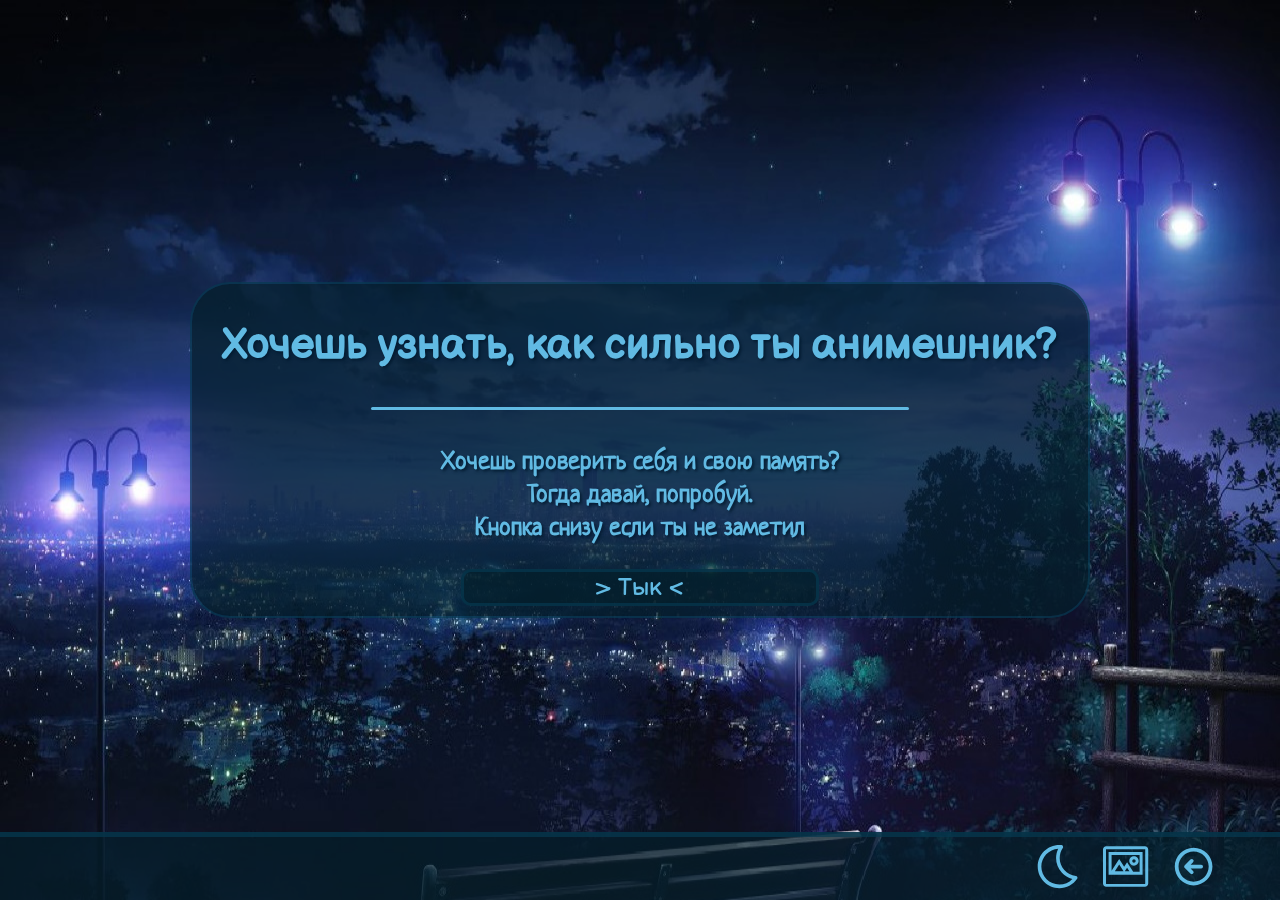
<file: index.html>
﻿<!DOCTYPE HTML>
<html>
	<head>
		<meta charset="UTF-8">
		<title>Anitest:Главная</title>

		<link href="styles/common.css" rel="stylesheet">
		<link href="styles/index.css" rel="stylesheet">
		<link href="styles/fixblock.css" rel="stylesheet">
		<link id="theme" href="styles/dark-bg.css" rel="stylesheet">

		<script src="styler.js" type="module"></script>
	</head>
	<body>
	<img alt="" src="" class="bg-image">
	<div class="container">
		
		<section>
			<h1 class="title">Хочешь узнать, как сильно ты анимешник?</h1>
			<hr class="title-separator" size="5">
			<p class="subtitle">Хочешь проверить себя и свою память?<br/>Тогда давай, попробуй. <br/>Кнопка снизу если ты не заметил</p>
			<button class="start" onclick="document.location.href = 'test.html'"> > Тык < </button>
		</section>
	</div>
	<div class="fixblock ">
		<div class="audioblock"> 
		
		</div>
		<div class="themeblock"> 
			<button class="themebutton" id="theme">
				
			</button>
			<button class="themebutton" id="bg">
				
			</button>
			<button class="themebutton" id="back">
				
			</button>
		</div>
	</div>
	</body>
</html>
</file>
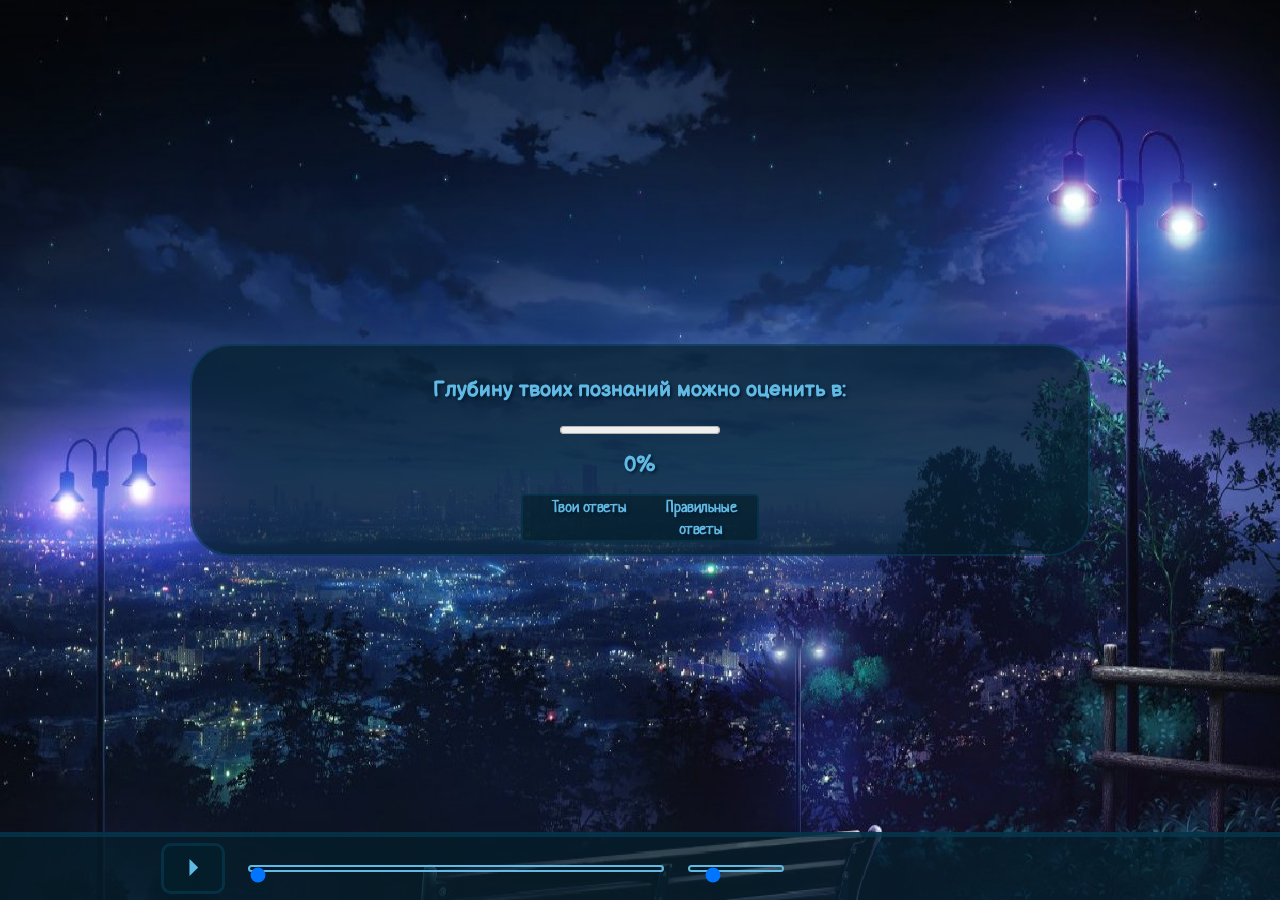
<file: result.html>
﻿<!DOCTYPE HTML>
<html>
<head>
	<meta charset="UTF-8">
	<title>Anitest:Результат</title>
	<link href="styles/common.css" rel="stylesheet">
	<link href="styles/result.css" rel="stylesheet">
	<link href="styles/fixblock.css" rel="stylesheet">
	
	<script src="styler.js" type="module"></script>
	<link id="theme" href="styles/dark-bg.css" rel="stylesheet">
	
</head>
<body>
	<img alt="" src="" class="bg-image">
	<div class="container">
		<section>
			<p class="title">Глубину твоих познаний можно оценить в:</p>
			<progress max="100" value="0" id="progress"></progress>
			<!-- <svg xmlns="http://www.w3.org/2000/svg" width="1000" height="1000">

			</svg> -->
			<h1 id="result">0%</h1>
			<div class="ans-block">
				<div class="ans">
					<span></span>
					<p class="given" id="n${index}">Твои ответы</p>
					<p class="answer" id="n${index}">Правильные ответы</p>
				</div>
			</div>
			
		</section>
	</div>
	<div class="fixblock ">
		<div class="audioblock">
			<audio src=""></audio>
			<button class="playB">⏵</button>
			<input type="range" id="pos" min="0" max="1000" value="0">
			<input type="range" id="volume" min="0" max="100" value="20">
		</div>
		<div class="themeblock">
			<button class="themebutton" id="theme">
				
			</button>
			<button class="themebutton" id="back">
				
			</button>
		</div>
	</div>
	<script src="result.js" type="module"></script>
</body>
</html>
</file>
<file: styles/common.css>
@font-face {
    font-family: "Text";
    src: url(../stuff/Neucha-Regular.ttf);
}

@font-face {
    font-family: "Title";
    src: url(../stuff/BalsamiqSans-Regular.ttf);
}

body {
    background-color: #000;
    overflow-x: hidden;
    font-family: "Text";
    font-weight: bold;
    margin: 0px;
    width: 99.999vw;
    height: 99.999vh;
    scrollbar-color: var(--border-color) var(--text-color);
    scrollbar-width: thin;
}

.bg-image {
    position: fixed;
    z-index: -2;
    left: 0;
    top: 0;

    width: 100%;
    height: 100%;
    margin: 0px;
}

.container {
    display: flex;
    align-items: center;
    justify-content: center;

    width: 99.99vw;
    min-height: 99.99vh;
}

section {
    display: flex;
    justify-content: center;
    align-items: center;
    flex-direction: column;

    text-align: center;
    text-shadow: 2px 2px 3px var(--other-color);

    width: 70%;
    margin: 5% auto;
    padding-top: 10px;
    padding-bottom: 10px;

    /* min-height:40%; */

    background: var(--main-color);
    background-clip: padding-box;

    border-radius: 40px;
    border: 2px solid var(--border-color);
}
</file>
<file: styles/index.css>
.subtitle
{
	color:var(--text-color);

	font-size: 160%;
}
.title
{
	color:var(--text-color);

	font-size: 260%;
	font-family: "Title";
}
.title-separator {
	width:60%;
	margin: 1% 0;

	background:var(--text-color);

	border:none;
	border-radius: 4px;
}
.start
{
	color:var(--text-color);
    background: var(--main-color);

	font-family: "Title";
    font-size: 150%;

	border-radius:10px;
	border:3px solid var(--border-color);;

	width:40%;
	height:20%;
}
</file>
<file: styles/fixblock.css>
.fixblock {
	position: fixed;
	bottom: 0;
	left: 0;
	height: 7%;
	width: 100%;
	padding: 0 3%;
	border-top: 5px solid var(--border-color);
	display: flex;
	justify-content: space-around;
	background: var(--main-color);
}

.themeblock {
	width: 14%;

	display: flex;
	justify-content: space-around;
}

.themebutton {
	border: none;
	background: none;
	margin: 3%;
}

.themebutton * {
	height: 90%;
	fill: var(--text-color);
}

.audioblock {
	width: 50%;
	display: flex;
	justify-content: space-around;
	align-items: center;
}

.audioblock .playB {
	color: var(--text-color);
	background: var(--main-color);
	font-size: 150%;

	border-radius: 10px;
	border: 3px solid var(--border-color);
	;

	width: 10%;
	height: 80%;
}

.audioblock #volume {

	width: 15%;
	height: 100%;
}

.audioblock #pos {
	margin: 0 1%;

	width: 65%;
	height: 100%;
}
input[type=range] {
	-webkit-appearance: none;
	background:transparent;
}

input[type=range]::-moz-range-track {
	-webkit-appearance: none;
	height: 10%;
	border-radius: 4em;
	border:2px solid var(--text-color);
	background: transparent
}

input[type=range]::-webkit-slider-runnable-track {
	-webkit-appearance: none;
	height: 10%;
	border-radius: 4em;
	border:2px solid var(--text-color);
	background: transparent
}

input[type=range]::-ms-track {
	-webkit-appearance: none;
	height: 10%;
	border-radius: 4em;
	border:2px solid var(--text-color);
	background: transparent
}

input[type=range]::-moz-range-thumb {
	height: 20px;
	width: 20px;
	border-radius: 40%;
	border:2px solid var(--border-color);
	background: var(--text-color);
}

input[type=range]::-ms-thumb {
	height: 20px;
	width: 20px;
	border-radius: 40%;
	border:2px solid var(--border-color);
	background: var(--text-color);
}

input[type=range]::-webkit-slider-thumb {
	height: 20px;
	width: 20px;
	border-radius: 40%;
	border:2px solid var(--border-color);
	background: var(--text-color);
}
</file>
<file: styles/dark-bg.css>
:root {
	--main-color: #041f2bb9;
	--other-color: #041C32;
	--border-color:#073950b8;
	--text-color: #61bae3;

	--right-color: green;
	--wrong-color:red;
	--selected-bg-color: #2b5c83;
	--selected-border-color: #61bae3;
}
</file>
<file: styles/result.css>
.title, #result {
    color:var(--text-color);

	font-size: 130%;
	font-family: "Title";
}
.ans {
    display: grid;
    grid-template:1fr/ 1fr  10fr 10fr ;
    justify-content: space-around;
    margin:1% 3%;	
    
    border-radius:5px;
    border:2px solid var(--border-color);
	background: var(--main-color);
	
	color:var(--text-color);
	font-family: "Text";
	font-size: 1em;
}
.ans p {
    margin: 0 5%;
}

.quest-plb
{
	grid-area:1/1/2/2;
	border:2px solid;
	border-radius:5px;
	
	width:3em;
	height:30px;
	background: var(--main-color);
	border-color:var(--border-color);
	color:var(--text-color);
	font-family: "Text";
	font-size: 1em;
}
.right {
    color:var(--right-color);
}
.wrong {
    color:var(--wrong-color);
}
</file>
